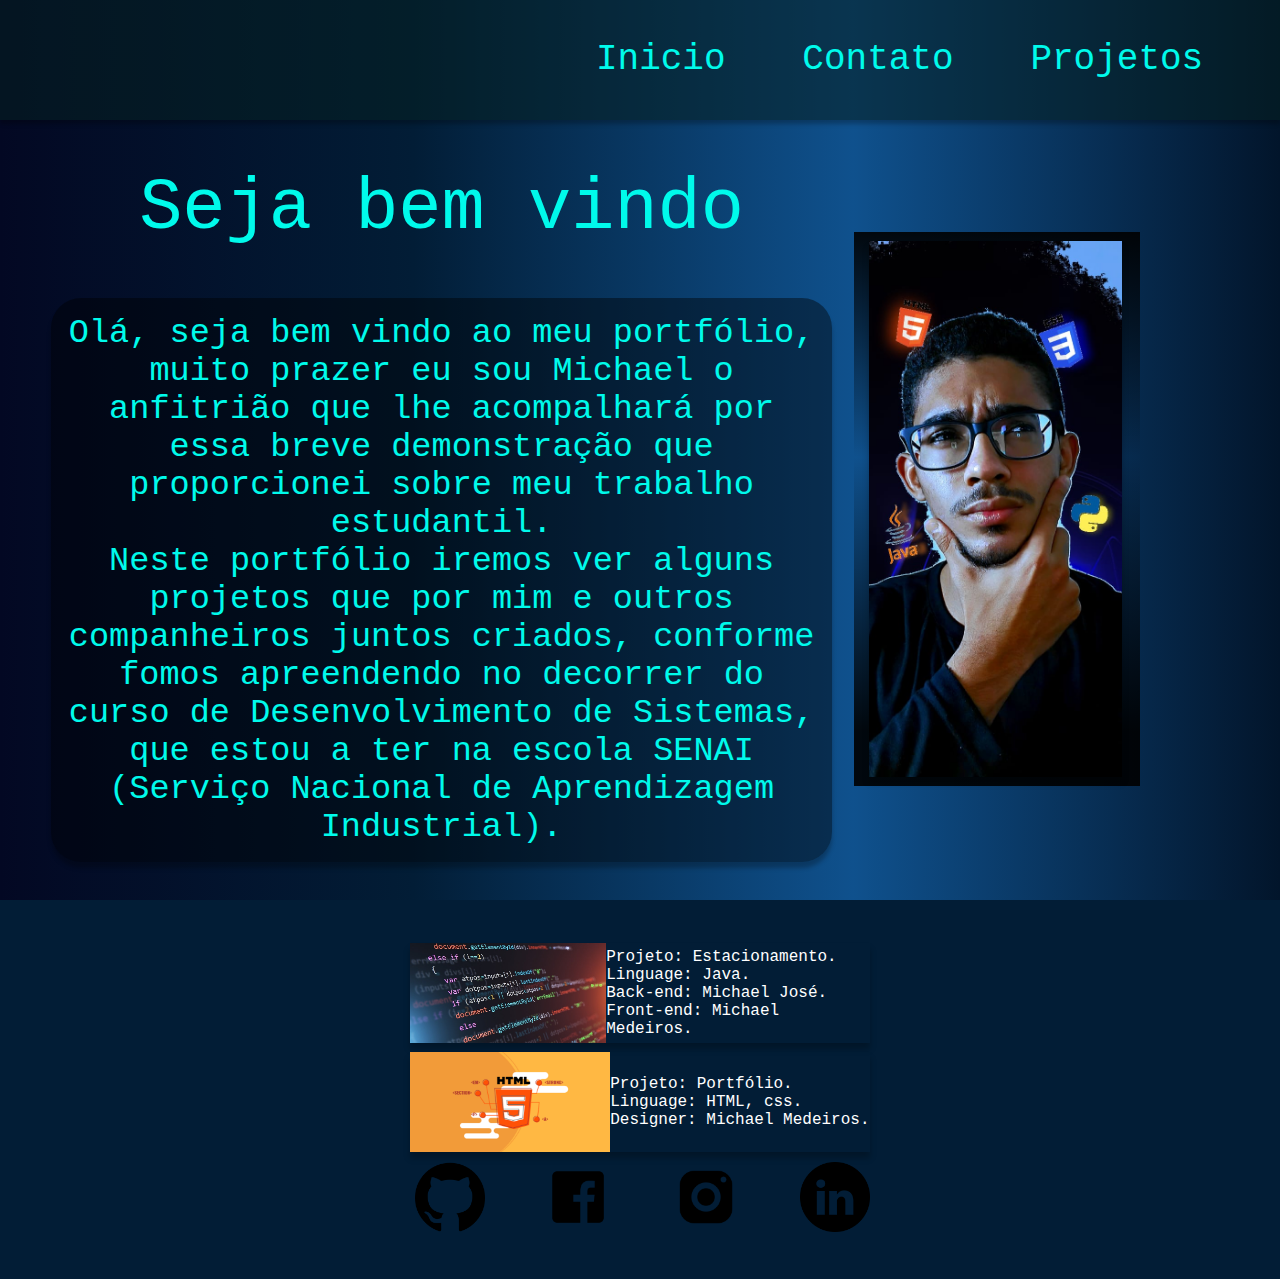
<file: index.html>
<!DOCTYPE html>
<html lang="en">
<head>
    <meta charset="UTF-8">
    <meta http-equiv="X-UA-Compatible" content="IE=edge">
    <meta name="viewport" content="width=device-width, initial-scale=1.0">
    <title>Document</title>
    <link rel="stylesheet" href="./portfolio.css">
</head>
<body>
    <div class="back">
        <header class="top">
            <div id="inicio"><a href="#">Inicio</a></div>
            <div id="contato"><a href="#">Contato</a></div>
            <div id="projetos"><a href="./project.html">Projetos</a></div>
        </header>
        <div>
            <section class="description">
                <h1>Seja bem vindo</h1>
                <div>
                    <p style="margin: 0;">Olá, seja bem vindo ao meu portfólio, muito prazer eu
                        sou Michael o anfitrião que lhe acompalhará por essa breve
                        demonstração  que proporcionei sobre meu trabalho
                        estudantil.
                    </p> 
                    <p style="margin: 0;">Neste portfólio iremos ver alguns projetos que por mim e 
                        outros companheiros juntos criados, conforme fomos apreendendo no decorrer 
                        do curso de Desenvolvimento de Sistemas, que estou a ter na escola SENAI 
                        (Serviço Nacional de Aprendizagem Industrial).
                    </p>
                </div>
                
            </section>
            <section class="image">
                <div id="image">
                    <img src="/assets/WhatsApp Image 2021-07-08 at 10.45.47 PM.jpeg">
                </div>
            </section>
        </div> 
        <div class="end">
            <div class="contacts">
                <section id="contacts">
                    <div id="project1"><img src="./img/programação-e-desenvolvimento.jpg" width="200px" height="100px">Projeto: Estacionamento.<br>Linguage: Java.<br>Back-end: Michael José.<br>Front-end: Michael Medeiros.</div>
                    <div id="project2"><img src="./img/guia-html-38051.png" width="200px" height="100px">Projeto: Portfólio.<br>Linguage: HTML, css.<br>Designer: Michael Medeiros.</div>
                    <div class="icon">
                        <div id="git"><a href="https://github.com/Michael-Medeiros"><img src="/assets/25231.png" width="70px" height="70px"></a></div>
                        <div id="face"><a href="#"><img src="/assets/facebook.png" width="70px" height="70px"></a></div>
                        <div id="insta"><a href="#"><img src="/assets/instagram.png" width="70px" height="70px"></a></div>
                        <div id="linkedin"><a href="https://www.linkedin.com/in/michael-medeiros-969480197/"><img src="/assets/linkedin_black_logo_icon_147114.png" width="70px" height="70px"></a></div>
                    </div>
                </section>
            </div>
        </div>
    </div>
</body>
</html>
</file>
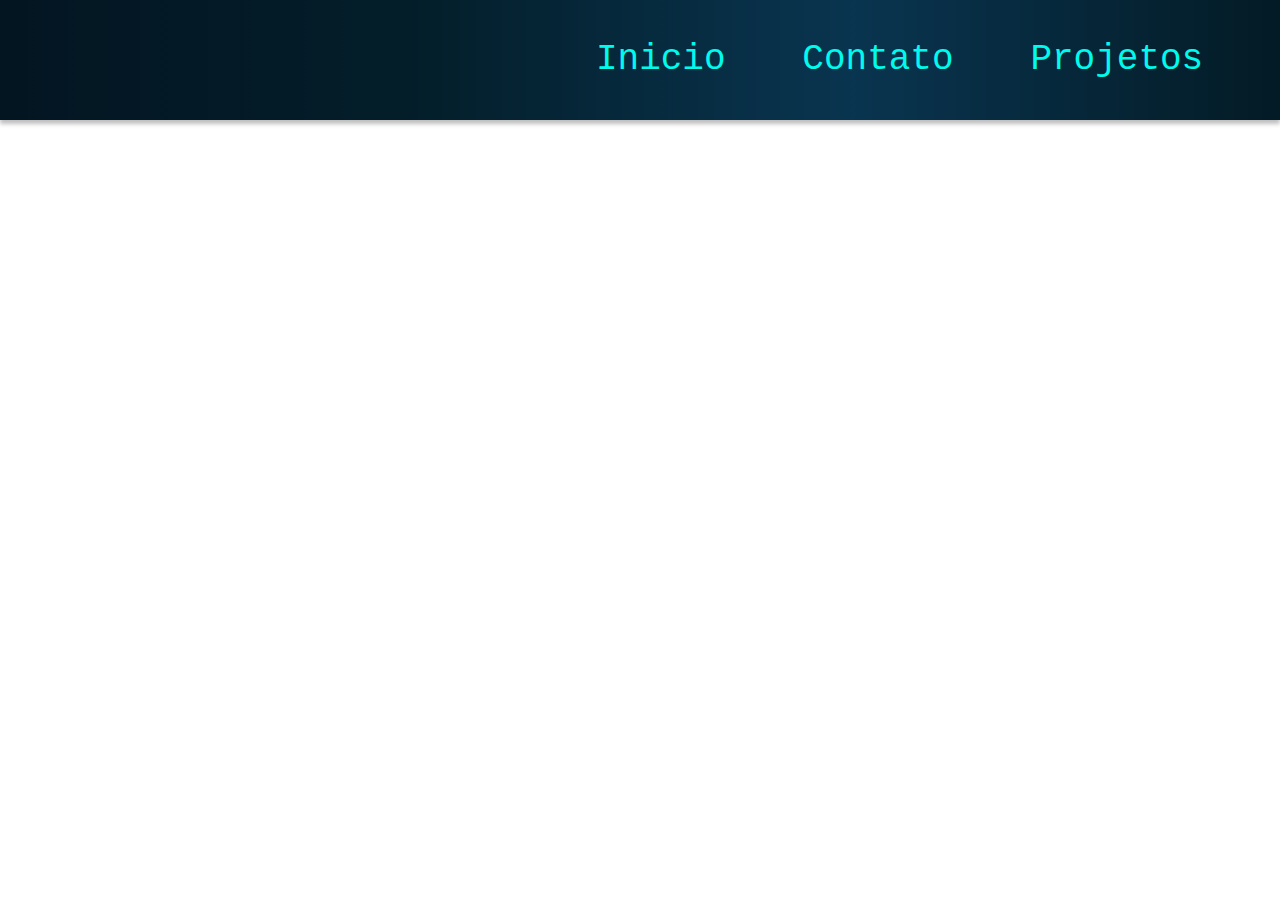
<file: project.html>
<!DOCTYPE html>
<html lang="en">
<head>
    <meta charset="UTF-8">
    <meta http-equiv="X-UA-Compatible" content="IE=edge">
    <meta name="viewport" content="width=device-width, initial-scale=1.0">
    <title>Document</title>
    <link rel="stylesheet" href="./project.css">
</head>
<body>
    <div class="back">
        <header class="top">
            <div id="inicio"><a href="./portfolio.html">Inicio</a></div>
            <div id="contato"><a href="#">Contato</a></div>
            <div id="projetos"><a href="./project.html">Projetos</a></div>
        </header>
    </div>
</body>
</html>
</file>
<file: portfolio.css>
html {
    display:flex;
    margin: 0%;
    padding: 0%;
}

body {
    display:flex;
    margin:0%;
    padding:0%;
    width: 100%;
    height: 100%;
}

.back {
    display:flex;
    flex-wrap: wrap;
    background: linear-gradient(90deg, #030823 0%, #021D36 32.29%, rgba(0, 70, 134, 0.94) 66.67%, #02152B 100%);
    height: 100%;
    width: 100%;
    flex-direction: column;
}

.top {
    display:flex;
    width: 100%;
    height: 120px;
    background-color: rgba(6, 31, 34, 0.57);
    align-items: center;
    justify-content: flex-end;
    box-shadow: 0px 4px 4px rgba(0, 0, 0, 0.25);
}

header > div > a {
    text-decoration: none;
    color: inherit;
}

#inicio, #contato, #projetos {
    display:flex;
    margin-right: 6%;
    color: rgba(0, 250, 235, 1);
    font-family:'Courier New', Courier, monospace;
    font-style: normal;
    font-weight: normal;
    font-size: 36px;
    line-height: 42px;
}

.back > div {
    display:flex;
}

.description {
    display: flex;
    flex-wrap: wrap;
    margin-left: 4%;
    width:61%;
    height:65%;
    border-radius: 30px;
    flex-direction: column;
}

.description > h1 {
    color: rgba(0, 250, 235, 1);
    font-family:'Courier New', Courier, monospace;
    font-style: normal;
    font-weight: normal;
    font-size: 72px;
    text-align: center;
}

.description > div {
    display:flex;
    flex-wrap: wrap;
    padding: 2%;
    margin: 0%;
    width: auto;
    height: auto;
    background: rgba(0, 0, 0, 0.42);
    border-radius: 30px;
    text-align: center;
    color: rgba(0, 250, 235, 1);
    font-family:'Courier New', Courier, monospace;
    font-style: normal;
    font-weight:normal;
    font-size:210%;
    box-shadow: 0px 6px 4px rgba(0, 0, 0, 0.25);
}

.image {
    display: flex;
    margin-top:8%;
    margin-left: 1%;
    width:24%;
    height:100%;
}

#image {
    display: flex;
    padding: 3%;
    margin:3%;
    width: 87%;
    height: 100%;
    background: linear-gradient(180deg, rgba(0, 0, 0, 0.9) 0%, rgba(0, 0, 0, 0) 40.63%, rgba(0, 0, 0, 0.9) 90.1%);
}

.image > div > img {
    display:flex;
    margin-left: 2%;
    width: 95%;
    height: 95%;
    box-shadow: 0px 6px 6px rgba(0, 0, 0, 0.25);
}

.end{
    display:flex;
    margin-top: 3%;
    width: 100%;
    height: 100%; 
    align-items: center;
    justify-content:center;
    background-color: #021D36;
}

.contacts {
    margin-top:3%;
    display:flex;
    margin-bottom: 3%;
}

#contacts{
    margin: 1%;
    display:flex;
    flex-direction: column;
}

.icon {
    display:flex;
    flex-wrap: wrap;
    justify-content:space-between;
    width: auto;
    margin-left: 1%;
}

#git {
    display: flex;
    width: auto;
    height: auto;
}

#face, #linkedin, #insta{
    display: flex;
    width: auto;
    height: auto;
}

#project1, #project2, #project3 {
    width: auto;
    height: auto;
    display:flex;
    margin-bottom: 2%;
    align-items: center;
    color: white;
    font-size: 100%;
    font-family:'Courier New', Courier, monospace;
    box-shadow: 0px 6px 6px rgba(0, 0, 0, 0.25);
}



@media (max-width: 700px){
    .top {
        flex-direction: column;
        align-items: center;
        justify-content: center;
        font-size: 36px
    }
    .description {
        margin: 1%;
        width: 100%;
        height: 100%;
    }
    .description > div {
        margin:1%;
        width: auto;
        height: auto;
        font-size: 100%;
    }
    .icon {
        flex-direction: row;
        align-items: center;
        margin: 0%;
    }
    #git, #face, #linkedin, #insta {
        width: auto;
        height: auto;
    }
    .image{
        display: none;
    }
    .end{
        width: 100%;
        height: 100%;
    }
    .contacts {
        width: 100%;
        height: 100%;
    }
    #contacts{
        font-size:100%;
    }
}
</file>
<file: project.css>
html {
    margin: 0%;
    padding: 0%;
}

body {
    display:flex;
    margin:0%;
    padding:0%;
}

.back {
    display:flex;
    background: linear-gradient(90deg, #030823 0%, #021D36 32.29%, rgba(0, 70, 134, 0.94) 66.67%, #02152B 100%);
    height: 100%;
    width: 100%;
    flex-direction: column;
}

.top {
    display:flex;
    width: 100%;
    height: 120px;
    background-color: rgba(6, 31, 34, 0.57);
    align-items: center;
    justify-content: flex-end;
    box-shadow: 0px 4px 4px rgba(0, 0, 0, 0.25);
}

header > div > a {
    text-decoration: none;
    color: inherit;
}

#inicio, #contato, #projetos {
    display:flex;
    margin-right: 6%;
    color: rgba(0, 250, 235, 1);
    font-family:'Courier New', Courier, monospace;
    font-style: normal;
    font-weight: normal;
    font-size: 36px;
    line-height: 42px;
}
</file>
